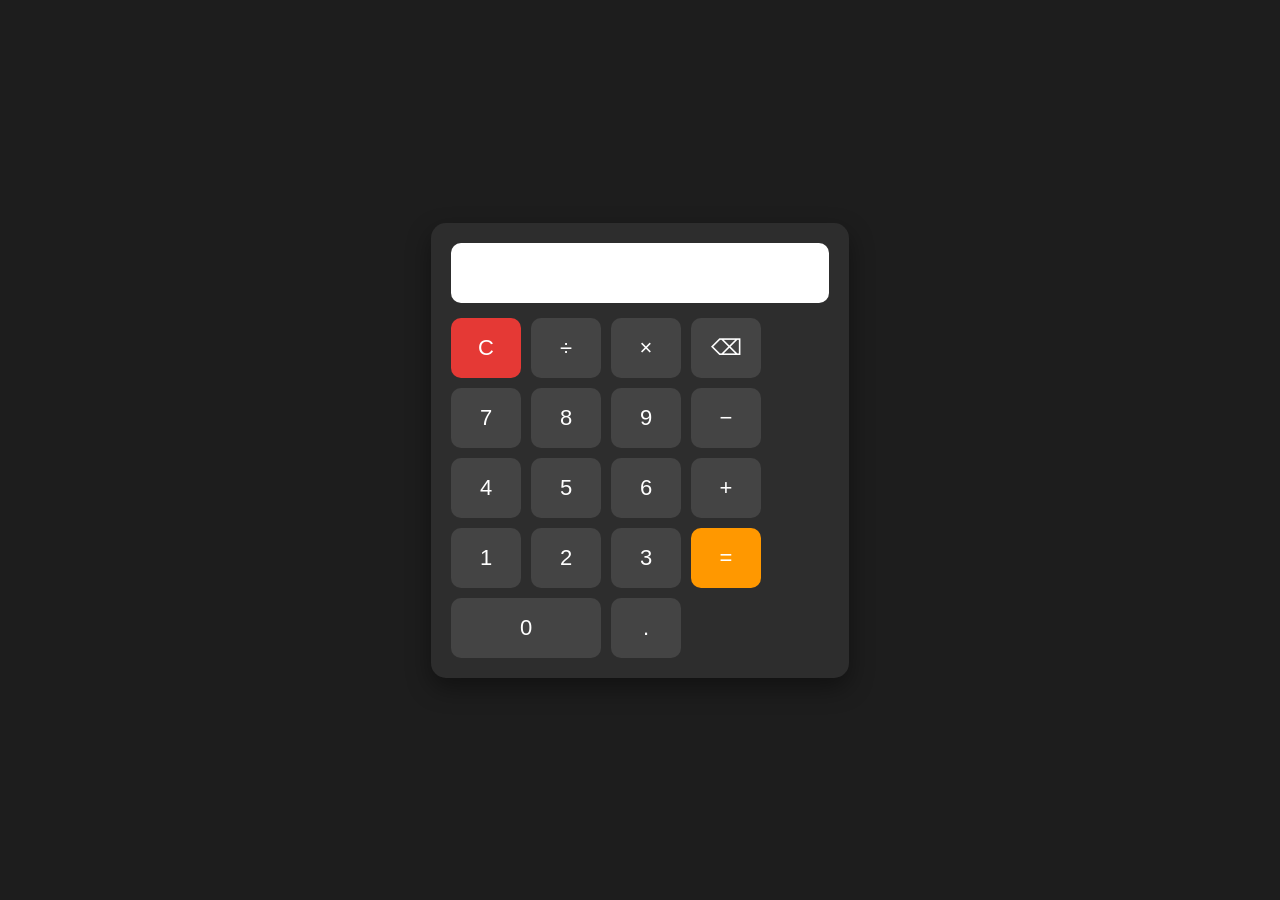
<file: Task_2 Calculator/index.html>
<!DOCTYPE html>
<html lang="en">
<head>
    <meta charset="UTF-8">
    <meta name="viewport" content="width=device-width, initial-scale=1.0">
    <title>Calculator</title>
    <link rel="stylesheet" href="style.css">
</head>
<body>

<div class="calculator">
    <input type="text" id="display" readonly>

    <div class="buttons">
        <button onclick="clearDisplay()" class="clear">C</button>
        <button onclick="appendValue('/')">÷</button>
        <button onclick="appendValue('*')">×</button>
        <button onclick="deleteLast()">⌫</button>

        <button onclick="appendValue('7')">7</button>
        <button onclick="appendValue('8')">8</button>
        <button onclick="appendValue('9')">9</button>
        <button onclick="appendValue('-')">−</button>

        <button onclick="appendValue('4')">4</button>
        <button onclick="appendValue('5')">5</button>
        <button onclick="appendValue('6')">6</button>
        <button onclick="appendValue('+')">+</button>

        <button onclick="appendValue('1')">1</button>
        <button onclick="appendValue('2')">2</button>
        <button onclick="appendValue('3')">3</button>
        <button onclick="calculate()" class="equal" rowspan="2">=</button>

        <button onclick="appendValue('0')" class="zero">0</button>
        <button onclick="appendValue('.')">.</button>
    </div>
</div>

<script src="script.js"></script>

</body>
</html>
</file>
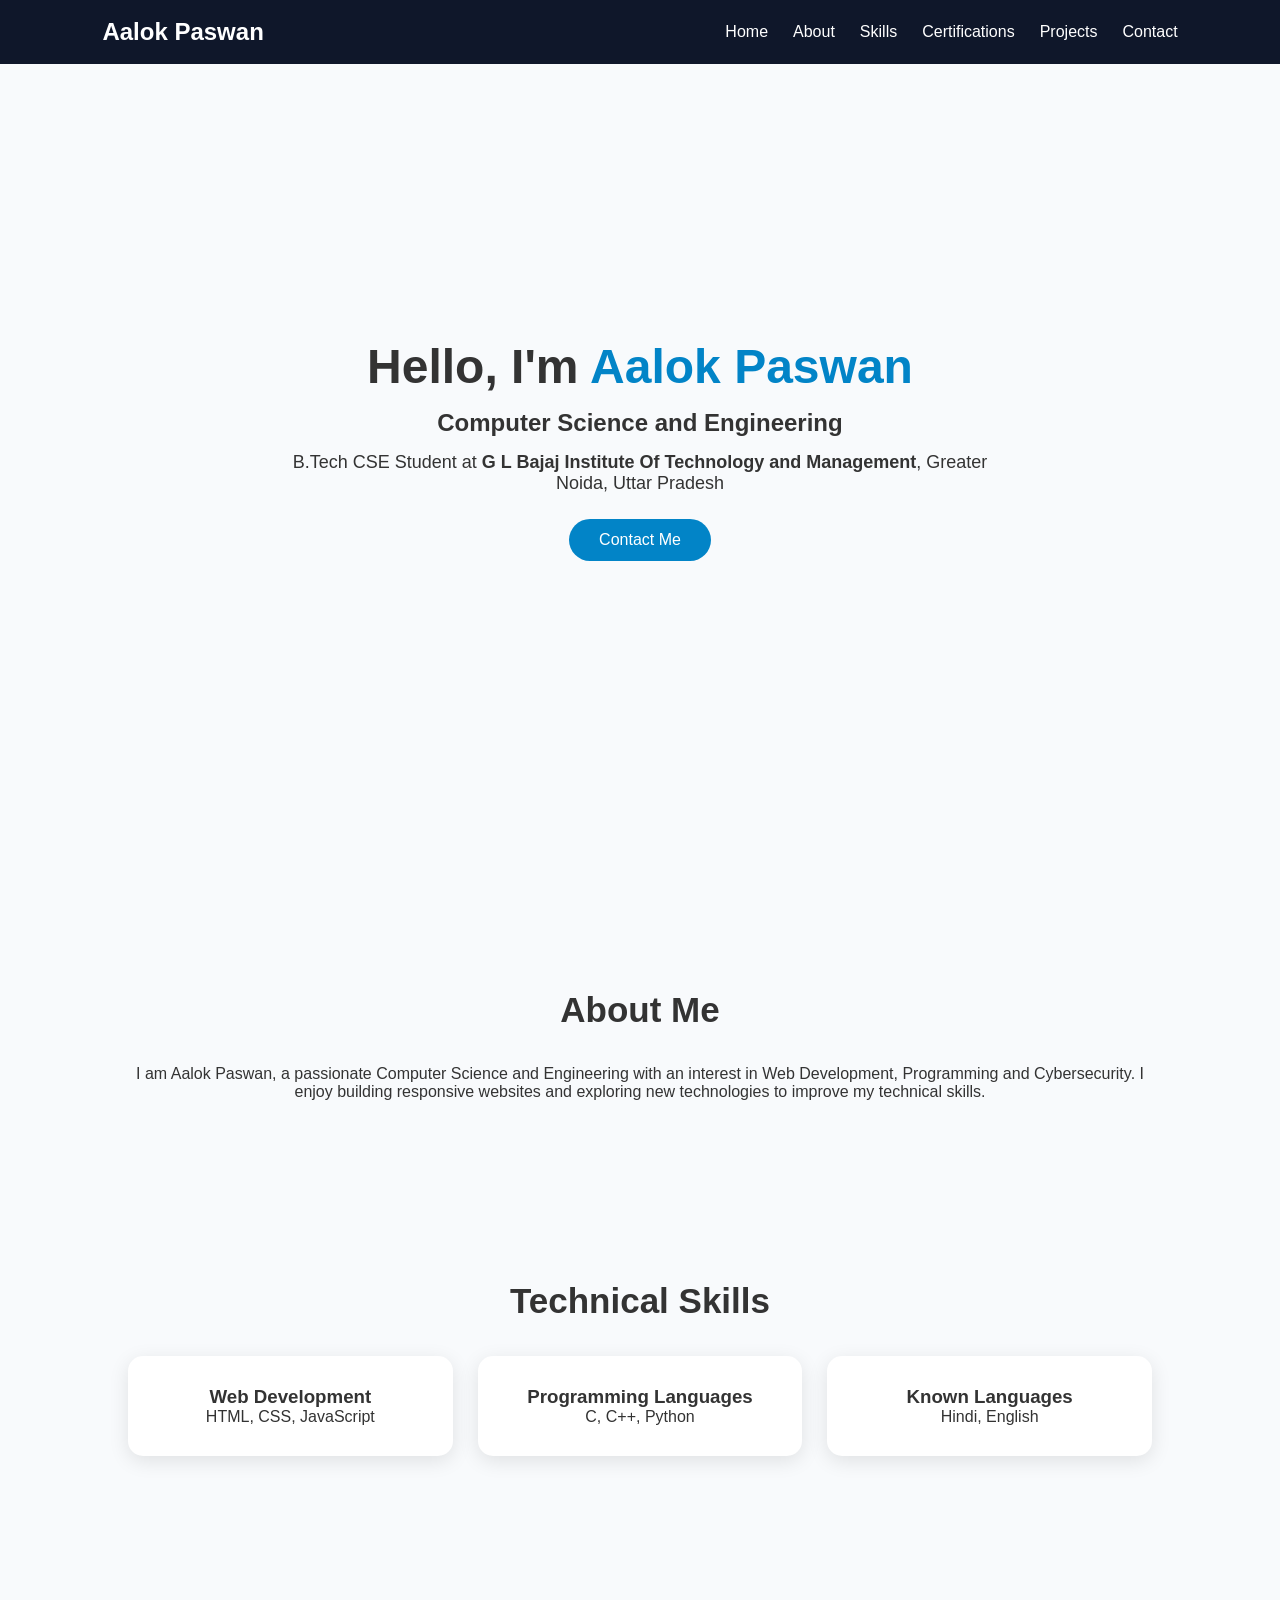
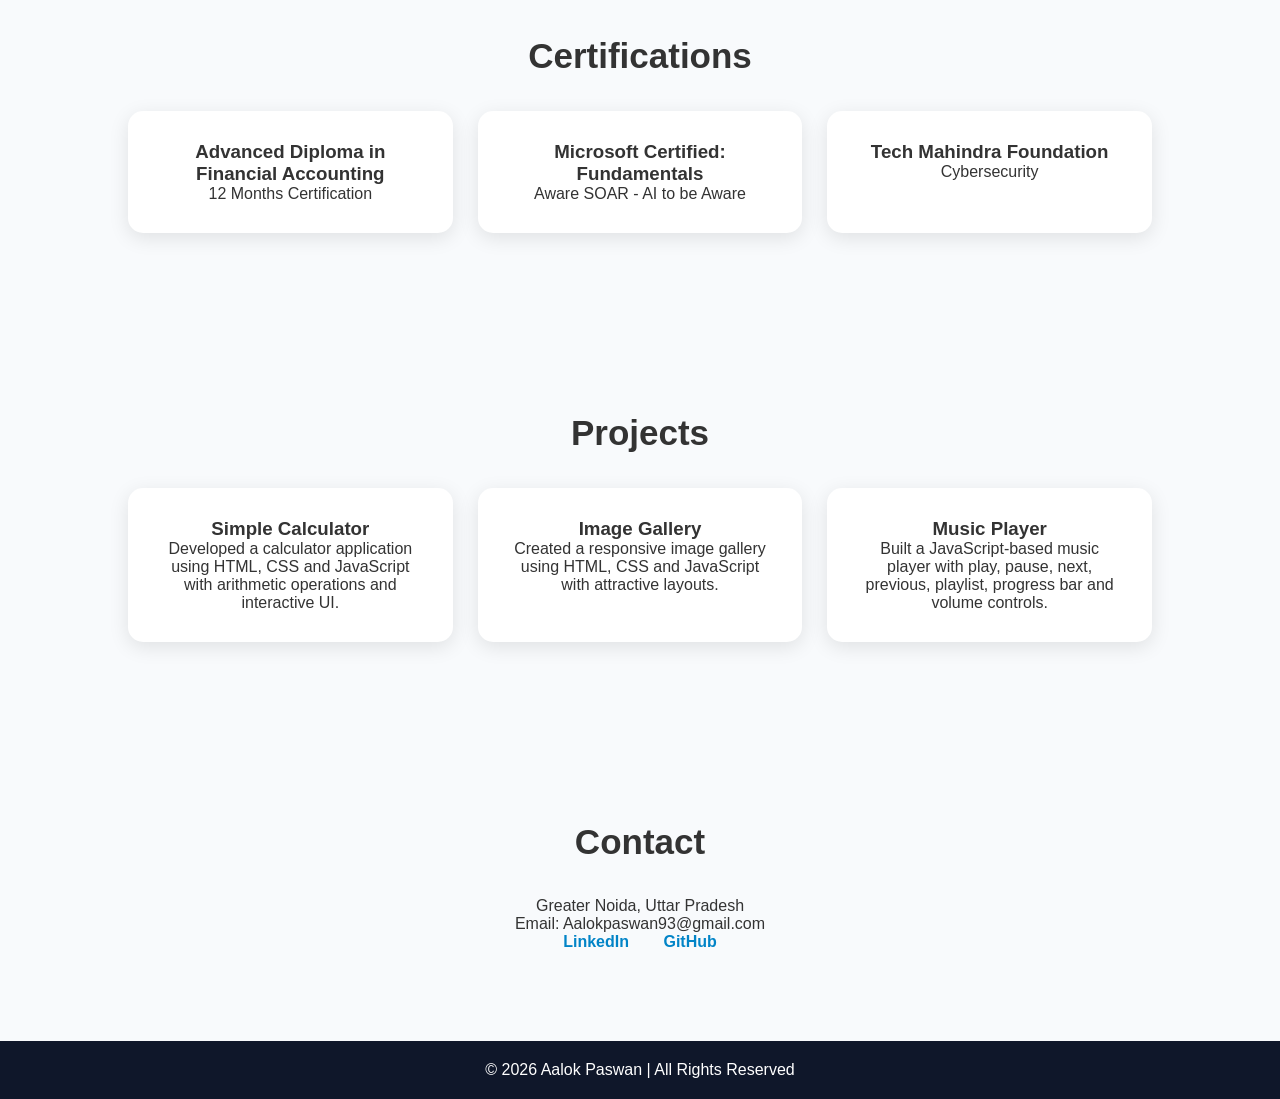
<file: Task_3 Personal Portfolio/index.html>
<!DOCTYPE html>
<html>
<head>
    <title>Aalok Paswan | Portfolio</title>
    <link rel="stylesheet" href="style.css">
</head>

<body>

<header>
    <nav>
        <h2>Aalok Paswan</h2>

        <ul>
            <li><a href="#home">Home</a></li>
            <li><a href="#about">About</a></li>
            <li><a href="#skills">Skills</a></li>
            <li><a href="#certifications">Certifications</a></li>
            <li><a href="#projects">Projects</a></li>
            <li><a href="#contact">Contact</a></li>
        </ul>

    </nav>
</header>


<section id="home" class="hero">

<div class="hero-content">

<h1>Hello, I'm <span>Aalok Paswan</span></h1>

<h2>Computer Science and Engineering </h2>

<p>
B.Tech CSE Student at
<strong>G L Bajaj Institute Of Technology and Management</strong>,
Greater Noida, Uttar Pradesh
</p>

<a href="https://www.linkedin.com/in/aalok-paswan-7b6037362?utm_source=share_via&utm_content=profile&utm_medium=member_android" class="btn">
Contact Me
</a>

</div>

</section>



<section id="about" class="section">

<h2>About Me</h2>

<p>
I am Aalok Paswan, a passionate Computer Science and Engineering 
with an interest in Web Development, Programming and Cybersecurity.
I enjoy building responsive websites and exploring new technologies
to improve my technical skills.
</p>

</section>




<section id="skills" class="section">

<h2>Technical Skills</h2>


<div class="cards">


<div class="card">
<h3>Web Development</h3>
<p>HTML, CSS, JavaScript</p>
</div>


<div class="card">
<h3>Programming Languages</h3>
<p>C, C++, Python</p>
</div>


<div class="card">
<h3>Known Languages</h3>
<p>Hindi, English</p>
</div>


</div>


</section>





<section id="certifications" class="section">

<h2>Certifications</h2>


<div class="cards">


<div class="card">

<h3>Advanced Diploma in Financial Accounting</h3>

<p>
12 Months Certification
</p>

</div>



<div class="card">

<h3>Microsoft Certified: Fundamentals</h3>

<p>
Aware SOAR - AI to be Aware
</p>

</div>



<div class="card">

<h3>Tech Mahindra Foundation</h3>

<p>
Cybersecurity
</p>

</div>


</div>


</section>






<section id="projects" class="section">


<h2>Projects</h2>


<div class="cards">


<div class="card">

<h3>Simple Calculator</h3>

<p>
Developed a calculator application using HTML,
CSS and JavaScript with arithmetic operations
and interactive UI.
</p>

</div>




<div class="card">

<h3>Image Gallery</h3>

<p>
Created a responsive image gallery using
HTML, CSS and JavaScript with attractive layouts.
</p>

</div>





<div class="card">

<h3>Music Player</h3>

<p>
Built a JavaScript-based music player with
play, pause, next, previous, playlist,
progress bar and volume controls.
</p>

</div>



</div>


</section>







<section id="contact" class="section">


<h2>Contact</h2>


<p>
 Greater Noida, Uttar Pradesh
</p>


<p>
  Email: Aalokpaswan93@gmail.com
</p>


<div class="social">

<a href="https://www.linkedin.com/in/aalok-paswan-7b6037362?utm_source=share_via&utm_content=profile&utm_medium=member_android" target="_blank">LinkedIn</a>

<a href="https://github.com/aalokpaswan93" target="_blank">GitHub</a>

</div>


</section>




<footer>

<p>
© 2026 Aalok Paswan | All Rights Reserved
</p>

</footer>



<script src="script.js"></script>

</body>
</html>
</file>
<file: Task_2 Calculator/style.css>
*{
    margin:0;
    padding:0;
    box-sizing:border-box;
    font-family:Arial, Helvetica, sans-serif;
}

body{
    background:#1d1d1d;
    display:flex;
    justify-content:center;
    align-items:center;
    height:100vh;
}

.calculator{
    background:#2d2d2d;
    padding:20px;
    border-radius:15px;
    box-shadow:0 10px 25px rgba(0,0,0,.4);
}

#display{
    width:100%;
    height:60px;
    margin-bottom:15px;
    font-size:28px;
    text-align:right;
    padding:10px;
    border:none;
    border-radius:10px;
    background:#fff;
}

.buttons{
    display:grid;
    grid-template-columns:repeat(4,70px);
    gap:10px;
}

button{
    height:60px;
    font-size:22px;
    border:none;
    border-radius:10px;
    cursor:pointer;
    transition:.2s;
    background:#444;
    color:white;
}

button:hover{
    background:#666;
}

.equal{
    background:#ff9800;
}

.equal:hover{
    background:#ffb74d;
}

.clear{
    background:#e53935;
}

.clear:hover{
    background:#ef5350;
}

.zero{
    grid-column:span 2;
}
</file>
<file: Task_3 Personal Portfolio/style.css>
*{
margin:0;
padding:0;
box-sizing:border-box;
font-family:'Segoe UI',Arial,sans-serif;
}


html{
scroll-behavior:smooth;
}


body{
background:#f8fafc;
color:#333;
}




header{

position:fixed;
top:0;
width:100%;
background:#0f172a;
padding:18px 8%;
z-index:100;

}


nav{

display:flex;
justify-content:space-between;
align-items:center;

}


nav h2{

color:white;

}


nav ul{

display:flex;
list-style:none;

}


nav ul li{

margin-left:25px;

}


nav a{

color:white;
text-decoration:none;
font-size:16px;

}


nav a:hover{

color:#38bdf8;

}




.hero{

height:100vh;
display:flex;
justify-content:center;
align-items:center;
text-align:center;
padding:20px;

}



.hero h1{

font-size:48px;

}



.hero span{

color:#0284c7;

}



.hero h2{

margin:15px 0;

}



.hero p{

font-size:18px;
max-width:700px;

}



.btn{

display:inline-block;
margin-top:25px;
padding:12px 30px;
background:#0284c7;
color:white;
border-radius:30px;
text-decoration:none;

}


.btn:hover{

background:#0369a1;

}





.section{

padding:90px 10%;
text-align:center;

}


.section h2{

font-size:35px;
margin-bottom:35px;

}



.cards{

display:grid;
grid-template-columns:repeat(auto-fit,minmax(250px,1fr));
gap:25px;

}




.card{

background:white;
padding:30px;
border-radius:15px;
box-shadow:0 5px 20px rgba(0,0,0,0.1);
transition:.3s;

}



.card:hover{

transform:translateY(-10px);
box-shadow:0 10px 30px rgba(0,0,0,0.2);

}




.social a{

margin:15px;
color:#0284c7;
text-decoration:none;
font-weight:bold;

}




footer{

background:#0f172a;
color:white;
padding:20px;
text-align:center;

}





@media(max-width:768px){


nav{

flex-direction:column;

}


nav ul{

margin-top:15px;
flex-wrap:wrap;
justify-content:center;

}


.hero h1{

font-size:32px;

}


}*{
margin:0;
padding:0;
box-sizing:border-box;
font-family:'Segoe UI',Arial,sans-serif;
}


html{
scroll-behavior:smooth;
}


body{
background:#f8fafc;
color:#333;
}




header{

position:fixed;
top:0;
width:100%;
background:#0f172a;
padding:18px 8%;
z-index:100;

}


nav{

display:flex;
justify-content:space-between;
align-items:center;

}


nav h2{

color:white;

}


nav ul{

display:flex;
list-style:none;

}


nav ul li{

margin-left:25px;

}


nav a{

color:white;
text-decoration:none;
font-size:16px;

}


nav a:hover{

color:#38bdf8;

}




.hero{

height:100vh;
display:flex;
justify-content:center;
align-items:center;
text-align:center;
padding:20px;

}



.hero h1{

font-size:48px;

}



.hero span{

color:#0284c7;

}



.hero h2{

margin:15px 0;

}



.hero p{

font-size:18px;
max-width:700px;

}



.btn{

display:inline-block;
margin-top:25px;
padding:12px 30px;
background:#0284c7;
color:white;
border-radius:30px;
text-decoration:none;

}


.btn:hover{

background:#0369a1;

}





.section{

padding:90px 10%;
text-align:center;

}


.section h2{

font-size:35px;
margin-bottom:35px;

}



.cards{

display:grid;
grid-template-columns:repeat(auto-fit,minmax(250px,1fr));
gap:25px;

}




.card{

background:white;
padding:30px;
border-radius:15px;
box-shadow:0 5px 20px rgba(0,0,0,0.1);
transition:.3s;

}



.card:hover{

transform:translateY(-10px);
box-shadow:0 10px 30px rgba(0,0,0,0.2);

}




.social a{

margin:15px;
color:#0284c7;
text-decoration:none;
font-weight:bold;

}




footer{

background:#0f172a;
color:white;
padding:20px;
text-align:center;

}





@media(max-width:768px){


nav{

flex-direction:column;

}


nav ul{

margin-top:15px;
flex-wrap:wrap;
justify-content:center;

}


.hero h1{

font-size:32px;

}


}
</file>
